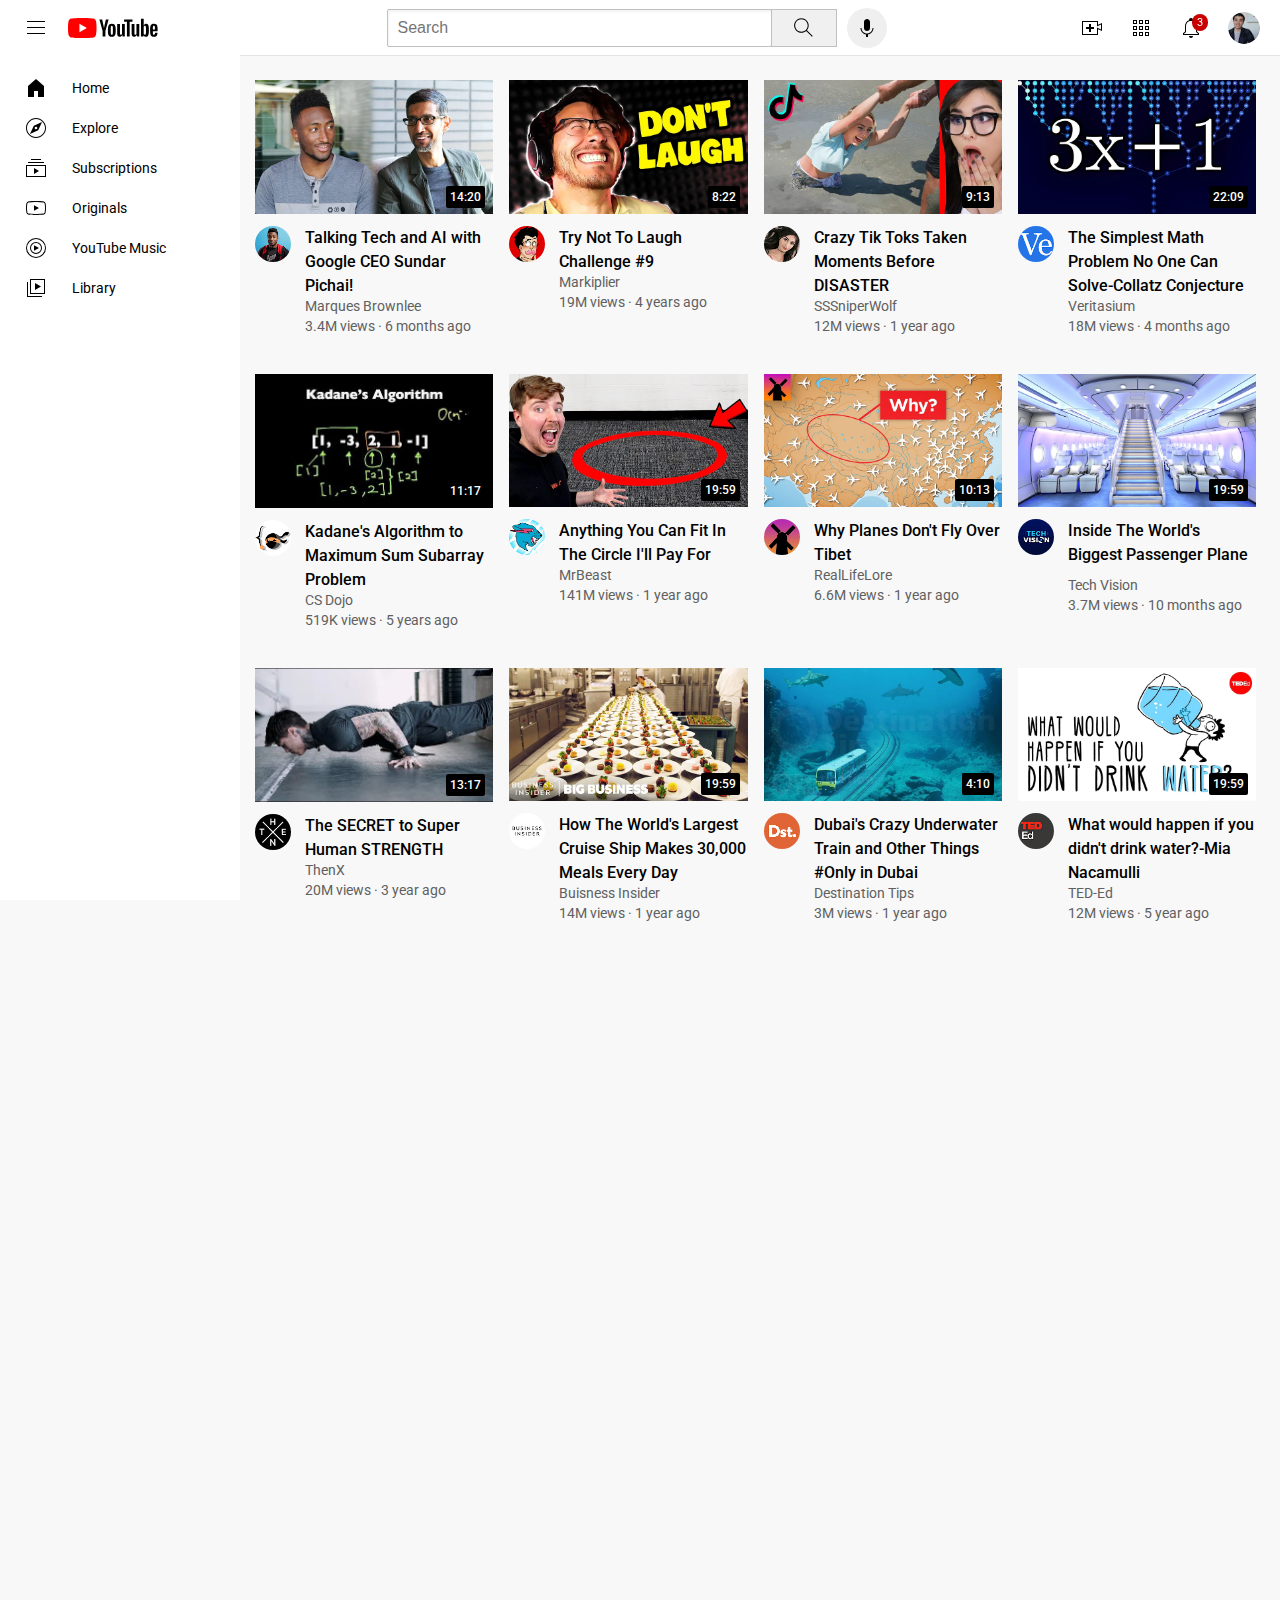
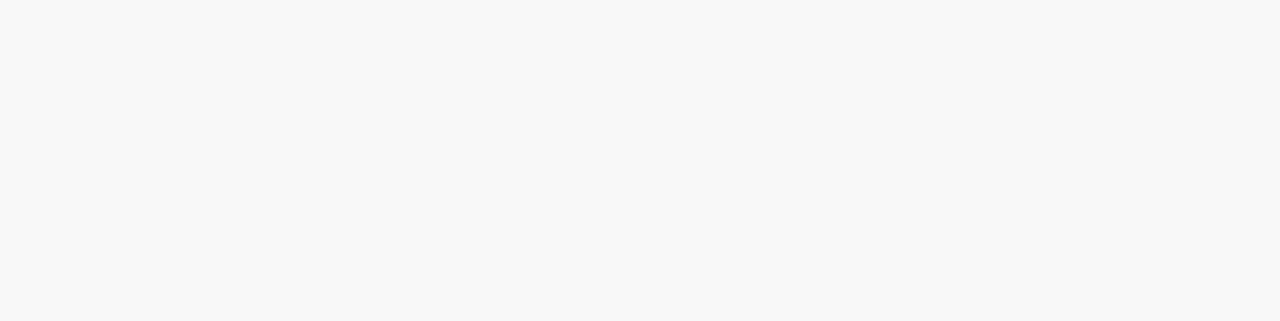
<file: index.html>
<!DOCTYPE html>
<html>

<head>
  <title>YouTube.com Clone</title>
  <link rel="preconnect" href="https://fonts.googleapis.com">
  <link rel="preconnect" href="https://fonts.gstatic.com" crossorigin>
  <link
    href="https://fonts.googleapis.com/css2?family=Roboto:ital,wght@0,100;0,300;0,400;0,500;0,700;0,900;1,100;1,300;1,400;1,500;1,700;1,900&display=swap"
    rel="stylesheet">

  <link rel="stylesheet" href="styles/general.css">
  <link rel="stylesheet" href="styles/header.css">
  <link rel="stylesheet" href="styles/video.css">
  <link rel="stylesheet" href="styles/sidebar.css">
  <meta name="viewport" content="width=device-width, initial-scale=1.0">


</head>

<body>
  <header></header>
  <nav></nav>
  <header class="header">
    <div class="left-section">
      <img src="header icons/hamburger-menu.svg" alt="" class="hamburger-menu">
      <img src="header icons/youtube-logo.svg" alt="" class="youtube-logo">
    </div>

    <div class="middle-section">
      <input class="search-bar" type="text" placeholder="Search">
      <button class="search-button">
        <img src="header icons/search.svg" alt="" class="search-icon">
        <div class="tooltip">Search</div>
      </button>
      <!--Put position absolute inside position relative -->
      <button class="voice-search-button">
        <img src="header icons/voice-search-icon.svg" alt="" class="voice-search-icon">
        <div class="tooltip">Search with your voice</div>
      </button>
    </div>

    <div class="right-section">
      <div class="upload-icon-container">
        <img src="header icons/upload.svg" alt="" class="upload-icon">
        <div class="tooltip">Create</div>
      </div>
      <div class="youtube-apps-icon-container">
        <img src="header icons/youtube-apps.svg" alt="" class="youtube-apps-icon">
        <div class="tooltip">YouTube Apps</div>
      </div>

      <div class="notifications-icon-container">
        <img src="header icons/notifications.svg" alt="" class="notifications-icon">
        <div class="notifications-count">
          3
        </div>
        <div class="tooltip">Notifications</div>
      </div>
      <img src="channel-pictures/my-channel.jpeg" alt="" class="current-user-picture">
    </div>

  </header>

  <nav class="sidebar">
    <div class="sidebar-link">
      <img src="header icons/home.svg" alt="">
      <div>Home</div>
    </div>

    <div class="sidebar-link">
      <img src="header icons/explore.svg" alt="">
      <div>Explore</div>
    </div>

    <div class="sidebar-link">
      <img src="header icons/subscriptions.svg" alt="">
      <div>Subscriptions</div>
    </div>

    <div class="sidebar-link">
      <img src="header icons/originals.svg" alt="">
      <div>Originals</div>
    </div>

    <div class="sidebar-link">
      <img src="header icons/youtube-music.svg" alt="">
      <div>YouTube Music</div>
    </div>

    <div class="sidebar-link">
      <img src="header icons/library.svg" alt="">
      <div>Library</div>
    </div>
  </nav>

  <main>
    <section class="video-grid">
      <div class="video-preview">
        <div class="thumbnail-row">
          <a href="https://www.youtube.com/watch?v=n2RNcPRtAiY">
            <img class="thumbnail" src="thumbnails/thumbnail-1.webp" alt="">
            <div class="video-time">
              14:20
            </div>
          </a>
        </div>
        <div class="video-info-grid">
  
          <div class="channel-picture">
            <div class="profile-picture-container">
              <a href="https://www.youtube.com/c/mkbhd">
                <img class="profile-picture" src="channel-pictures/video1.jpeg" alt=""> </a>
              <div class="channel-tooltip">
                <img class="channel-tooltip-picture" src="channel-pictures/video1.jpeg" alt="">
                <div class="channel-tooltip-name">
                  Marques Brownlee
                </div>
                <div class="channel-tooltip-stats">
                  15M subscribers
                </div>
              </div>
            </div>
          </div>
  
          <div class="video-info">
  
            <a href="https://www.youtube.com/watch?v=n2RNcPRtAiY" class="video-title"> Talking Tech and AI with Google CEO
              Sundar Pichai!</a>
  
            <p class="video-author">
              Marques Brownlee
            </p>
  
            <p class="video-stats">
              3.4M views &#183; 6 months ago
            </p>
          </div>
  
        </div>
  
      </div>
  
  
      <div class="video-preview">
        <div class="thumbnail-row">
          <a href="https://www.youtube.com/watch?v=mP0RAo9SKZk">
            <img class="thumbnail" src="thumbnails/thumbnail-2.webp" alt="">
            <div class="video-time">
              8:22
            </div>
          </a>
  
        </div>
        <div class="video-info-grid">
          <div class="channel-picture">
            <div class="profile-picture-container">
              <a href="https://www.youtube.com/c/markiplier">
                <img class="profile-picture" src="channel-pictures/video2.jpeg" alt="">
              </a>
              <div class="channel-tooltip">
                <img class="channel-tooltip-picture" src="channel-pictures/video2.jpeg" alt="">
                <div class="channel-tooltip-name">
                  Markiplier
                </div>
                <div class="channel-tooltip-stats">
                  19M subscribers
                </div>
              </div>
            </div>
  
          </div>
  
          <div class="video-info">
            <a href="https://www.youtube.com/watch?v=mP0RAo9SKZk" class="video-title">Try Not To Laugh Challenge #9</a>
  
            <p class="video-author">
              Markiplier
            </p>
  
            <p class="video-stats">
              19M views · 4 years ago
            </p>
          </div>
  
        </div>
  
      </div>
  
      <div class="video-preview">
        <div class="thumbnail-row">
          <a href="https://www.youtube.com/watch?v=FgjPQQeTh1w">
            <img class="thumbnail" src="thumbnails/thumbnail-3.webp" alt="">
            <div class="video-time">
              9:13
            </div>
          </a>
        </div>
        <div class="video-info-grid">
  
          <div class="channel-picture">
            <div class="profile-picture-container">
              <a href="https://www.youtube.com/user/SSSniperWolf">
                <img class="profile-picture" src="channel-pictures/video3.jpeg" alt="">
              </a>
              <div class="channel-tooltip">
                <img class="channel-tooltip-picture" src="channel-pictures/video3.jpeg" alt="">
                <div class="channel-tooltip-name">
                  SSSniperWolf
                </div>
                <div class="channel-tooltip-stats">
                  12M subscribers
                </div>
              </div>
            </div>
          </div>
  
          <div class="video-info">
            <a href="https://www.youtube.com/watch?v=FgjPQQeTh1w" class="video-title"> Crazy Tik Toks Taken Moments Before
              DISASTER</a>
  
            <p class="video-author">
              SSSniperWolf
            </p>
  
            <p class="video-stats">
              12M views &#183; 1 year ago
            </p>
          </div>
  
        </div>
  
      </div>
  
  
      <div class="video-preview">
        <div class="thumbnail-row">
          <a href="https://www.youtube.com/watch?v=094y1Z2wpJg">
            <img class="thumbnail" src="thumbnails/thumbnail-4.webp" alt="">
            <div class="video-time">
              22:09
            </div>
          </a>
        </div>
        <div class="video-info-grid">
          <div class="channel-picture">
            <div class="profile-picture-container">
              <a href="https://www.youtube.com/c/veritasium">
                <img class="profile-picture" src="channel-pictures/video4.jpeg" alt="">
              </a>
              <div class="channel-tooltip">
                <img class="channel-tooltip-picture" src="channel-pictures/video4.jpeg" alt="">
                <div class="channel-tooltip-name">
                  Veritasium
                </div>
                <div class="channel-tooltip-stats">
                  18M subscribers
                </div>
              </div>
            </div>
  
          </div>
  
          <div class="video-info">
  
            <a href="https://www.youtube.com/watch?v=094y1Z2wpJg" class="video-title"> The Simplest Math Problem No One
              Can Solve-Collatz Conjecture</a>
  
            <p class="video-author">
              Veritasium
            </p>
  
            <p class="video-stats">
              18M views · 4 months ago
            </p>
          </div>
  
        </div>
  
      </div>
  
      <div class="video-preview">
        <div class="thumbnail-row">
          <a href="https://www.youtube.com/watch?v=86CQq3pKSUw">
            <img class="thumbnail" src="thumbnails/thumbnail-5.webp" alt="">
            <div class="video-time">
              11:17
            </div>
          </a>
        </div>
        <div class="video-info-grid">
  
          <div class="channel-picture">
            <div class="profile-picture-container">
              <a href="https://www.youtube.com/c/CSDojo">
                <img class="profile-picture" src="channel-pictures/video5.jpeg" alt="">
              </a>
              <div class="channel-tooltip">
                <img class="channel-tooltip-picture" src="channel-pictures/video5.jpeg" alt="">
                <div class="channel-tooltip-name">
                  CS Dojo
                </div>
                <div class="channel-tooltip-stats">
                  519K subscribers
                </div>
              </div>
            </div>
  
          </div>
  
          <div class="video-info">
            <a href="https://www.youtube.com/watch?v=86CQq3pKSUw" class="video-title"> Kadane's Algorithm to Maximum Sum
              Subarray Problem</a>
  
  
            <p class="video-author">
              CS Dojo
            </p>
  
            <p class="video-stats">
              519K views &#183; 5 years ago
            </p>
          </div>
  
        </div>
  
      </div>
  
  
      <div class="video-preview">
        <div class="thumbnail-row">
          <a href="https://www.youtube.com/watch?v=yXWw0_UfSFg">
            <img class="thumbnail" src="thumbnails/thumbnail-6.webp" alt="">
            <div class="video-time">
              19:59
            </div>
          </a>
        </div>
        <div class="video-info-grid">
          <div class="channel-picture">
            <div class="profile-picture-container" <a href="https://www.youtube.com/@MrBeast">
              <img class="profile-picture" src="channel-pictures/video6.jpeg" alt="">
              </a>
              <div class="channel-tooltip">
                <img class="channel-tooltip-picture" src="channel-pictures/video6.jpeg" alt="">
                <div class="channel-tooltip-name">
                  MrBeast
                </div>
                <div class="channel-tooltip-stats">
                  141M subscribers
                </div>
              </div>
            </div>
  
          </div>
  
          <div class="video-info">
            <a href="https://www.youtube.com/watch?v=yXWw0_UfSFg" class="video-title"> Anything You Can Fit In The Circle
              I'll Pay For</a>
  
            <p class="video-author">
              MrBeast
            </p>
  
            <p class="video-stats">
              141M views · 1 year ago
            </p>
          </div>
  
        </div>
  
      </div>
  
      <div class="video-preview">
        <div class="thumbnail-row">
          <a href="https://www.youtube.com/watch?v=fNVa1qMbF9Y">
            <img class="thumbnail" src="thumbnails/thumbnail-7.webp" alt="">
            <div class="video-time">
              10:13
            </div>
          </a>
        </div>
        <div class="video-info-grid">
          <div class="channel-picture">
            <div class="profile-picture-container">
              <a href="https://youtube.com/channel/UCP5tjEmvPItGyLhmjdwP7Ww">
                <img class="profile-picture" src="channel-pictures/video7.jpeg" alt="">
              </a>
              <div class="channel-tooltip">
                <img class="channel-tooltip-picture" src="channel-pictures/video7.jpeg" alt="">
                <div class="channel-tooltip-name">
                  RealLifeLore
                </div>
                <div class="channel-tooltip-stats">
                  6.6M subscribers
                </div>
              </div>
            </div>
  
          </div>
  
          <div class="video-info">
            <a href="https://www.youtube.com/watch?v=fNVa1qMbF9Y" class="video-title"> Why Planes Don't Fly Over Tibet</a>
  
            <p class="video-author">
              RealLifeLore
            </p>
  
            <p class="video-stats">
              6.6M views · 1 year ago
            </p>
          </div>
  
        </div>
  
      </div>
  
      <div class="video-preview">
        <div class="thumbnail-row">
          <a href="https://www.youtube.com/watch?v=lFm4EM1juls">
            <img class="thumbnail" src="thumbnails/thumbnail-8.webp" alt="">
            <div class="video-time">
              19:59
            </div>
          </a>
        </div>
        <div class="video-info-grid">
          <div class="channel-picture">
            <div class="profile-picture-container">
              <a href="https://www.youtube.com/channel/UCHAK6CyegY22Zj2GWrcaIxg">
                <img class="profile-picture" src="channel-pictures/video8.jpeg" alt="">
              </a>
              <div class="channel-tooltip">
                <img class="channel-tooltip-picture" src="channel-pictures/video8.jpeg" alt="">
                <div class="channel-tooltip-name">
                  Tech Vision
                </div>
                <div class="channel-tooltip-stats">
                  3.7M subscribers
                </div>
              </div>
            </div>
  
          </div>
  
          <div class="video-info">
            <a href="https://www.youtube.com/watch?v=lFm4EM1juls" class="video-title"> Inside The World's Biggest
              Passenger Plane</a>
            <p class="video-title">
  
  
            </p>
  
            <p class="video-author">
              Tech Vision
            </p>
  
            <p class="video-stats">
              3.7M views · 10 months ago
            </p>
          </div>
  
        </div>
  
      </div>
  
      <div class="video-preview">
        <div class="thumbnail-row">
          <a href="https://www.youtube.com/watch?v=ixmxOlcrlUc">
            <img class="thumbnail" src="thumbnails/thumbnail-9.webp" alt="">
            <div class="video-time">
              13:17
            </div>
          </a>
        </div>
        <div class="video-info-grid">
          <div class="channel-picture">
            <div class="profile-picture-container">
              <a href="https://www.youtube.com/c/OFFICIALTHENXSTUDIOS">
                <img class="profile-picture" src="channel-pictures/video9.jpeg" alt="">
              </a>
              <div class="channel-tooltip">
                <img class="channel-tooltip-picture" src="channel-pictures/video9.jpeg" alt="">
                <div class="channel-tooltip-name">
                  ThenX
                </div>
                <div class="channel-tooltip-stats">
                  20M subscribers
                </div>
              </div>
            </div>
  
          </div>
  
          <div class="video-info">
            <a href="https://www.youtube.com/watch?v=ixmxOlcrlUc" class="video-title"> The SECRET to Super Human
              STRENGTH</a>
  
            <p class="video-author">
              ThenX
            </p>
  
            <p class="video-stats">
              20M views · 3 year ago
            </p>
          </div>
  
        </div>
  
      </div>
  
      <div class="video-preview">
        <div class="thumbnail-row">
          <a href="https://www.youtube.com/watch?v=R2vXbFp5C9o">
            <img class="thumbnail" src="thumbnails/thumbnail-10.webp" alt="">
            <div class="video-time">
              19:59
            </div>
          </a>
        </div>
        <div class="video-info-grid">
          <div class="channel-picture">
            <div class="profile-picture-container">
              <a href="https://www.youtube.com/user/businessinsider">
                <img class="profile-picture" src="channel-pictures/video10.jpeg" alt="">
              </a>
              <div class="channel-tooltip">
                <img class="channel-tooltip-picture" src="channel-pictures/video10.jpeg" alt="">
                <div class="channel-tooltip-name">
                  Buisness Insider
                </div>
                <div class="channel-tooltip-stats">
                  14M subscribers
                </div>
              </div>
            </div>
  
          </div>
  
          <div class="video-info">
            <a href="https://www.youtube.com/watch?v=R2vXbFp5C9o" class="video-title"> How The World's Largest Cruise Ship
              Makes 30,000 Meals Every Day </a>
  
  
            <p class="video-author">
              Buisness Insider
            </p>
  
            <p class="video-stats">
              14M views · 1 year ago
            </p>
          </div>
  
        </div>
  
      </div>
  
      <div class="video-preview">
        <div class="thumbnail-row">
          <a href="https://www.youtube.com/watch?v=0nZuYyXET3s">
            <img class="thumbnail" src="thumbnails/thumbnail-11.webp" alt="">
            <div class="video-time">
              4:10
            </div>
          </a>
  
  
        </div>
        <div class="video-info-grid">
          <div class="channel-picture">
            <div class="profile-picture-container">
              <a href="https://www.youtube.com/c/Destinationtips">
                <img class="profile-picture" src="channel-pictures/video11.jpeg" alt="">
              </a>
              <div class="channel-tooltip">
                <img class="channel-tooltip-picture" src="channel-pictures/video11.jpeg" alt="">
                <div class="channel-tooltip-name">
                  Destination Tips
                </div>
                <div class="channel-tooltip-stats">
                  3M subscribers
                </div>
              </div>
            </div>
  
          </div>
  
          <div class="video-info">
            <a href="https://www.youtube.com/watch?v=0nZuYyXET3s" class="video-title"> Dubai's Crazy Underwater Train and
              Other Things #Only in Dubai </a>
  
            <p class="video-author">
              Destination Tips
            </p>
  
            <p class="video-stats">
              3M views · 1 year ago
            </p>
          </div>
  
        </div>
  
      </div>
  
      <div class="video-preview">
        <div class="thumbnail-row">
          <a href="https://www.youtube.com/watch?v=9iMGFqMmUFs">
            <img class="thumbnail" src="thumbnails/thumbnail-12.webp" alt="">
            <div class="video-time">
              19:59
            </div>
  
          </a>
        </div>
        <div class="video-info-grid">
          <div class="channel-picture">
            <div class="profile-picture-container">
              <a href="https://www.youtube.com/teded">
                <img class="profile-picture" src="channel-pictures/video12.jpeg" alt="">
              </a>
              <div class="channel-tooltip">
                <img class="channel-tooltip-picture" src="channel-pictures/video12.jpeg" alt="">
                <div class="channel-tooltip-name">
                  TED-Ed
                </div>
                <div class="channel-tooltip-stats">
                  12M subscribers
                </div>
              </div>
            </div>
  
          </div>
  
          <div class="video-info">
            <a href="https://www.youtube.com/watch?v=9iMGFqMmUFs" class="video-title"> What would happen if you didn't
              drink water?-Mia Nacamulli </a>
  
  
            <p class="video-author">
              TED-Ed
            </p>
  
            <p class="video-stats">
              12M views · 5 year ago
            </p>
          </div>
  
        </div>
  
      </div>
  
    </section>
  </main>
  

</body>

</html>
</file>
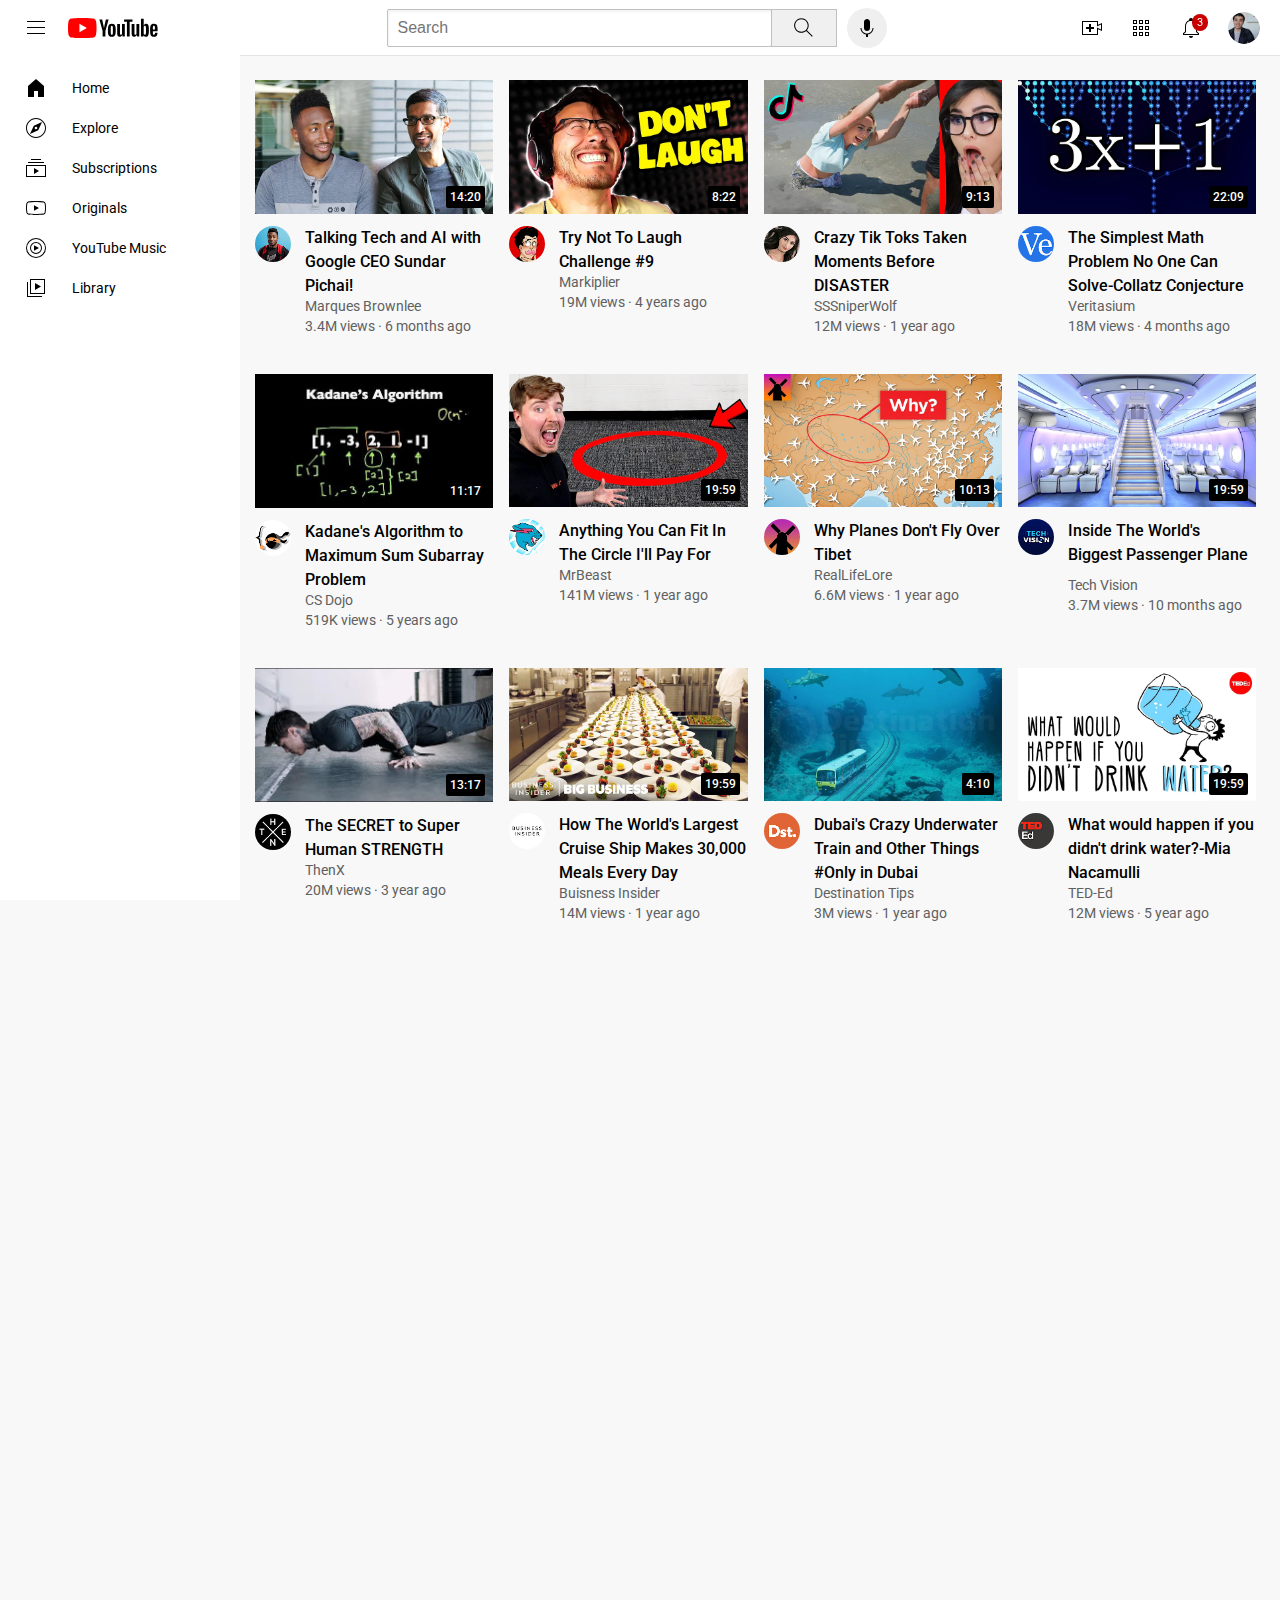
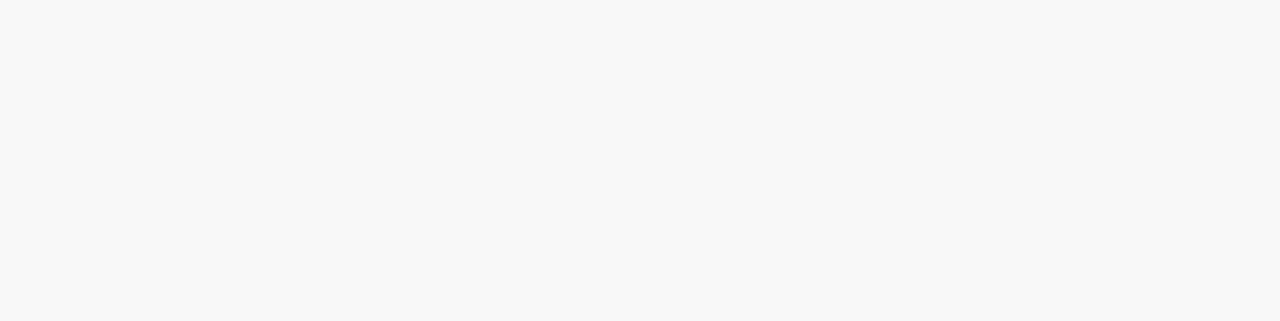
<file: youtube.html>
<!DOCTYPE html>
<html>

<head>
  <title>YouTube.com Clone</title>
  <link rel="preconnect" href="https://fonts.googleapis.com">
  <link rel="preconnect" href="https://fonts.gstatic.com" crossorigin>
  <link
    href="https://fonts.googleapis.com/css2?family=Roboto:ital,wght@0,100;0,300;0,400;0,500;0,700;0,900;1,100;1,300;1,400;1,500;1,700;1,900&display=swap"
    rel="stylesheet">

  <link rel="stylesheet" href="styles/general.css">
  <link rel="stylesheet" href="styles/header.css">
  <link rel="stylesheet" href="styles/video.css">
  <link rel="stylesheet" href="styles/sidebar.css">
  <meta name="viewport" content="width=device-width, initial-scale=1.0">


</head>

<body>
  <header></header>
  <nav></nav>
  <header class="header">
    <div class="left-section">
      <img src="header icons/hamburger-menu.svg" alt="" class="hamburger-menu">
      <img src="header icons/youtube-logo.svg" alt="" class="youtube-logo">
    </div>

    <div class="middle-section">
      <input class="search-bar" type="text" placeholder="Search">
      <button class="search-button">
        <img src="header icons/search.svg" alt="" class="search-icon">
        <div class="tooltip">Search</div>
      </button>
      <!--Put position absolute inside position relative -->
      <button class="voice-search-button">
        <img src="header icons/voice-search-icon.svg" alt="" class="voice-search-icon">
        <div class="tooltip">Search with your voice</div>
      </button>
    </div>

    <div class="right-section">
      <div class="upload-icon-container">
        <img src="header icons/upload.svg" alt="" class="upload-icon">
        <div class="tooltip">Create</div>
      </div>
      <div class="youtube-apps-icon-container">
        <img src="header icons/youtube-apps.svg" alt="" class="youtube-apps-icon">
        <div class="tooltip">YouTube Apps</div>
      </div>

      <div class="notifications-icon-container">
        <img src="header icons/notifications.svg" alt="" class="notifications-icon">
        <div class="notifications-count">
          3
        </div>
        <div class="tooltip">Notifications</div>
      </div>
      <img src="channel-pictures/my-channel.jpeg" alt="" class="current-user-picture">
    </div>

  </header>

  <nav class="sidebar">
    <div class="sidebar-link">
      <img src="header icons/home.svg" alt="">
      <div>Home</div>
    </div>

    <div class="sidebar-link">
      <img src="header icons/explore.svg" alt="">
      <div>Explore</div>
    </div>

    <div class="sidebar-link">
      <img src="header icons/subscriptions.svg" alt="">
      <div>Subscriptions</div>
    </div>

    <div class="sidebar-link">
      <img src="header icons/originals.svg" alt="">
      <div>Originals</div>
    </div>

    <div class="sidebar-link">
      <img src="header icons/youtube-music.svg" alt="">
      <div>YouTube Music</div>
    </div>

    <div class="sidebar-link">
      <img src="header icons/library.svg" alt="">
      <div>Library</div>
    </div>
  </nav>

  <main>
    <section class="video-grid">
      <div class="video-preview">
        <div class="thumbnail-row">
          <a href="https://www.youtube.com/watch?v=n2RNcPRtAiY">
            <img class="thumbnail" src="thumbnails/thumbnail-1.webp" alt="">
            <div class="video-time">
              14:20
            </div>
          </a>
        </div>
        <div class="video-info-grid">
  
          <div class="channel-picture">
            <div class="profile-picture-container">
              <a href="https://www.youtube.com/c/mkbhd">
                <img class="profile-picture" src="channel-pictures/video1.jpeg" alt=""> </a>
              <div class="channel-tooltip">
                <img class="channel-tooltip-picture" src="channel-pictures/video1.jpeg" alt="">
                <div class="channel-tooltip-name">
                  Marques Brownlee
                </div>
                <div class="channel-tooltip-stats">
                  15M subscribers
                </div>
              </div>
            </div>
          </div>
  
          <div class="video-info">
  
            <a href="https://www.youtube.com/watch?v=n2RNcPRtAiY" class="video-title"> Talking Tech and AI with Google CEO
              Sundar Pichai!</a>
  
            <p class="video-author">
              Marques Brownlee
            </p>
  
            <p class="video-stats">
              3.4M views &#183; 6 months ago
            </p>
          </div>
  
        </div>
  
      </div>
  
  
      <div class="video-preview">
        <div class="thumbnail-row">
          <a href="https://www.youtube.com/watch?v=mP0RAo9SKZk">
            <img class="thumbnail" src="thumbnails/thumbnail-2.webp" alt="">
            <div class="video-time">
              8:22
            </div>
          </a>
  
        </div>
        <div class="video-info-grid">
          <div class="channel-picture">
            <div class="profile-picture-container">
              <a href="https://www.youtube.com/c/markiplier">
                <img class="profile-picture" src="channel-pictures/video2.jpeg" alt="">
              </a>
              <div class="channel-tooltip">
                <img class="channel-tooltip-picture" src="channel-pictures/video2.jpeg" alt="">
                <div class="channel-tooltip-name">
                  Markiplier
                </div>
                <div class="channel-tooltip-stats">
                  19M subscribers
                </div>
              </div>
            </div>
  
          </div>
  
          <div class="video-info">
            <a href="https://www.youtube.com/watch?v=mP0RAo9SKZk" class="video-title">Try Not To Laugh Challenge #9</a>
  
            <p class="video-author">
              Markiplier
            </p>
  
            <p class="video-stats">
              19M views · 4 years ago
            </p>
          </div>
  
        </div>
  
      </div>
  
      <div class="video-preview">
        <div class="thumbnail-row">
          <a href="https://www.youtube.com/watch?v=FgjPQQeTh1w">
            <img class="thumbnail" src="thumbnails/thumbnail-3.webp" alt="">
            <div class="video-time">
              9:13
            </div>
          </a>
        </div>
        <div class="video-info-grid">
  
          <div class="channel-picture">
            <div class="profile-picture-container">
              <a href="https://www.youtube.com/user/SSSniperWolf">
                <img class="profile-picture" src="channel-pictures/video3.jpeg" alt="">
              </a>
              <div class="channel-tooltip">
                <img class="channel-tooltip-picture" src="channel-pictures/video3.jpeg" alt="">
                <div class="channel-tooltip-name">
                  SSSniperWolf
                </div>
                <div class="channel-tooltip-stats">
                  12M subscribers
                </div>
              </div>
            </div>
          </div>
  
          <div class="video-info">
            <a href="https://www.youtube.com/watch?v=FgjPQQeTh1w" class="video-title"> Crazy Tik Toks Taken Moments Before
              DISASTER</a>
  
            <p class="video-author">
              SSSniperWolf
            </p>
  
            <p class="video-stats">
              12M views &#183; 1 year ago
            </p>
          </div>
  
        </div>
  
      </div>
  
  
      <div class="video-preview">
        <div class="thumbnail-row">
          <a href="https://www.youtube.com/watch?v=094y1Z2wpJg">
            <img class="thumbnail" src="thumbnails/thumbnail-4.webp" alt="">
            <div class="video-time">
              22:09
            </div>
          </a>
        </div>
        <div class="video-info-grid">
          <div class="channel-picture">
            <div class="profile-picture-container">
              <a href="https://www.youtube.com/c/veritasium">
                <img class="profile-picture" src="channel-pictures/video4.jpeg" alt="">
              </a>
              <div class="channel-tooltip">
                <img class="channel-tooltip-picture" src="channel-pictures/video4.jpeg" alt="">
                <div class="channel-tooltip-name">
                  Veritasium
                </div>
                <div class="channel-tooltip-stats">
                  18M subscribers
                </div>
              </div>
            </div>
  
          </div>
  
          <div class="video-info">
  
            <a href="https://www.youtube.com/watch?v=094y1Z2wpJg" class="video-title"> The Simplest Math Problem No One
              Can Solve-Collatz Conjecture</a>
  
            <p class="video-author">
              Veritasium
            </p>
  
            <p class="video-stats">
              18M views · 4 months ago
            </p>
          </div>
  
        </div>
  
      </div>
  
      <div class="video-preview">
        <div class="thumbnail-row">
          <a href="https://www.youtube.com/watch?v=86CQq3pKSUw">
            <img class="thumbnail" src="thumbnails/thumbnail-5.webp" alt="">
            <div class="video-time">
              11:17
            </div>
          </a>
        </div>
        <div class="video-info-grid">
  
          <div class="channel-picture">
            <div class="profile-picture-container">
              <a href="https://www.youtube.com/c/CSDojo">
                <img class="profile-picture" src="channel-pictures/video5.jpeg" alt="">
              </a>
              <div class="channel-tooltip">
                <img class="channel-tooltip-picture" src="channel-pictures/video5.jpeg" alt="">
                <div class="channel-tooltip-name">
                  CS Dojo
                </div>
                <div class="channel-tooltip-stats">
                  519K subscribers
                </div>
              </div>
            </div>
  
          </div>
  
          <div class="video-info">
            <a href="https://www.youtube.com/watch?v=86CQq3pKSUw" class="video-title"> Kadane's Algorithm to Maximum Sum
              Subarray Problem</a>
  
  
            <p class="video-author">
              CS Dojo
            </p>
  
            <p class="video-stats">
              519K views &#183; 5 years ago
            </p>
          </div>
  
        </div>
  
      </div>
  
  
      <div class="video-preview">
        <div class="thumbnail-row">
          <a href="https://www.youtube.com/watch?v=yXWw0_UfSFg">
            <img class="thumbnail" src="thumbnails/thumbnail-6.webp" alt="">
            <div class="video-time">
              19:59
            </div>
          </a>
        </div>
        <div class="video-info-grid">
          <div class="channel-picture">
            <div class="profile-picture-container" <a href="https://www.youtube.com/@MrBeast">
              <img class="profile-picture" src="channel-pictures/video6.jpeg" alt="">
              </a>
              <div class="channel-tooltip">
                <img class="channel-tooltip-picture" src="channel-pictures/video6.jpeg" alt="">
                <div class="channel-tooltip-name">
                  MrBeast
                </div>
                <div class="channel-tooltip-stats">
                  141M subscribers
                </div>
              </div>
            </div>
  
          </div>
  
          <div class="video-info">
            <a href="https://www.youtube.com/watch?v=yXWw0_UfSFg" class="video-title"> Anything You Can Fit In The Circle
              I'll Pay For</a>
  
            <p class="video-author">
              MrBeast
            </p>
  
            <p class="video-stats">
              141M views · 1 year ago
            </p>
          </div>
  
        </div>
  
      </div>
  
      <div class="video-preview">
        <div class="thumbnail-row">
          <a href="https://www.youtube.com/watch?v=fNVa1qMbF9Y">
            <img class="thumbnail" src="thumbnails/thumbnail-7.webp" alt="">
            <div class="video-time">
              10:13
            </div>
          </a>
        </div>
        <div class="video-info-grid">
          <div class="channel-picture">
            <div class="profile-picture-container">
              <a href="https://youtube.com/channel/UCP5tjEmvPItGyLhmjdwP7Ww">
                <img class="profile-picture" src="channel-pictures/video7.jpeg" alt="">
              </a>
              <div class="channel-tooltip">
                <img class="channel-tooltip-picture" src="channel-pictures/video7.jpeg" alt="">
                <div class="channel-tooltip-name">
                  RealLifeLore
                </div>
                <div class="channel-tooltip-stats">
                  6.6M subscribers
                </div>
              </div>
            </div>
  
          </div>
  
          <div class="video-info">
            <a href="https://www.youtube.com/watch?v=fNVa1qMbF9Y" class="video-title"> Why Planes Don't Fly Over Tibet</a>
  
            <p class="video-author">
              RealLifeLore
            </p>
  
            <p class="video-stats">
              6.6M views · 1 year ago
            </p>
          </div>
  
        </div>
  
      </div>
  
      <div class="video-preview">
        <div class="thumbnail-row">
          <a href="https://www.youtube.com/watch?v=lFm4EM1juls">
            <img class="thumbnail" src="thumbnails/thumbnail-8.webp" alt="">
            <div class="video-time">
              19:59
            </div>
          </a>
        </div>
        <div class="video-info-grid">
          <div class="channel-picture">
            <div class="profile-picture-container">
              <a href="https://www.youtube.com/channel/UCHAK6CyegY22Zj2GWrcaIxg">
                <img class="profile-picture" src="channel-pictures/video8.jpeg" alt="">
              </a>
              <div class="channel-tooltip">
                <img class="channel-tooltip-picture" src="channel-pictures/video8.jpeg" alt="">
                <div class="channel-tooltip-name">
                  Tech Vision
                </div>
                <div class="channel-tooltip-stats">
                  3.7M subscribers
                </div>
              </div>
            </div>
  
          </div>
  
          <div class="video-info">
            <a href="https://www.youtube.com/watch?v=lFm4EM1juls" class="video-title"> Inside The World's Biggest
              Passenger Plane</a>
            <p class="video-title">
  
  
            </p>
  
            <p class="video-author">
              Tech Vision
            </p>
  
            <p class="video-stats">
              3.7M views · 10 months ago
            </p>
          </div>
  
        </div>
  
      </div>
  
      <div class="video-preview">
        <div class="thumbnail-row">
          <a href="https://www.youtube.com/watch?v=ixmxOlcrlUc">
            <img class="thumbnail" src="thumbnails/thumbnail-9.webp" alt="">
            <div class="video-time">
              13:17
            </div>
          </a>
        </div>
        <div class="video-info-grid">
          <div class="channel-picture">
            <div class="profile-picture-container">
              <a href="https://www.youtube.com/c/OFFICIALTHENXSTUDIOS">
                <img class="profile-picture" src="channel-pictures/video9.jpeg" alt="">
              </a>
              <div class="channel-tooltip">
                <img class="channel-tooltip-picture" src="channel-pictures/video9.jpeg" alt="">
                <div class="channel-tooltip-name">
                  ThenX
                </div>
                <div class="channel-tooltip-stats">
                  20M subscribers
                </div>
              </div>
            </div>
  
          </div>
  
          <div class="video-info">
            <a href="https://www.youtube.com/watch?v=ixmxOlcrlUc" class="video-title"> The SECRET to Super Human
              STRENGTH</a>
  
            <p class="video-author">
              ThenX
            </p>
  
            <p class="video-stats">
              20M views · 3 year ago
            </p>
          </div>
  
        </div>
  
      </div>
  
      <div class="video-preview">
        <div class="thumbnail-row">
          <a href="https://www.youtube.com/watch?v=R2vXbFp5C9o">
            <img class="thumbnail" src="thumbnails/thumbnail-10.webp" alt="">
            <div class="video-time">
              19:59
            </div>
          </a>
        </div>
        <div class="video-info-grid">
          <div class="channel-picture">
            <div class="profile-picture-container">
              <a href="https://www.youtube.com/user/businessinsider">
                <img class="profile-picture" src="channel-pictures/video10.jpeg" alt="">
              </a>
              <div class="channel-tooltip">
                <img class="channel-tooltip-picture" src="channel-pictures/video10.jpeg" alt="">
                <div class="channel-tooltip-name">
                  Buisness Insider
                </div>
                <div class="channel-tooltip-stats">
                  14M subscribers
                </div>
              </div>
            </div>
  
          </div>
  
          <div class="video-info">
            <a href="https://www.youtube.com/watch?v=R2vXbFp5C9o" class="video-title"> How The World's Largest Cruise Ship
              Makes 30,000 Meals Every Day </a>
  
  
            <p class="video-author">
              Buisness Insider
            </p>
  
            <p class="video-stats">
              14M views · 1 year ago
            </p>
          </div>
  
        </div>
  
      </div>
  
      <div class="video-preview">
        <div class="thumbnail-row">
          <a href="https://www.youtube.com/watch?v=0nZuYyXET3s">
            <img class="thumbnail" src="thumbnails/thumbnail-11.webp" alt="">
            <div class="video-time">
              4:10
            </div>
          </a>
  
  
        </div>
        <div class="video-info-grid">
          <div class="channel-picture">
            <div class="profile-picture-container">
              <a href="https://www.youtube.com/c/Destinationtips">
                <img class="profile-picture" src="channel-pictures/video11.jpeg" alt="">
              </a>
              <div class="channel-tooltip">
                <img class="channel-tooltip-picture" src="channel-pictures/video11.jpeg" alt="">
                <div class="channel-tooltip-name">
                  Destination Tips
                </div>
                <div class="channel-tooltip-stats">
                  3M subscribers
                </div>
              </div>
            </div>
  
          </div>
  
          <div class="video-info">
            <a href="https://www.youtube.com/watch?v=0nZuYyXET3s" class="video-title"> Dubai's Crazy Underwater Train and
              Other Things #Only in Dubai </a>
  
            <p class="video-author">
              Destination Tips
            </p>
  
            <p class="video-stats">
              3M views · 1 year ago
            </p>
          </div>
  
        </div>
  
      </div>
  
      <div class="video-preview">
        <div class="thumbnail-row">
          <a href="https://www.youtube.com/watch?v=9iMGFqMmUFs">
            <img class="thumbnail" src="thumbnails/thumbnail-12.webp" alt="">
            <div class="video-time">
              19:59
            </div>
  
          </a>
        </div>
        <div class="video-info-grid">
          <div class="channel-picture">
            <div class="profile-picture-container">
              <a href="https://www.youtube.com/teded">
                <img class="profile-picture" src="channel-pictures/video12.jpeg" alt="">
              </a>
              <div class="channel-tooltip">
                <img class="channel-tooltip-picture" src="channel-pictures/video12.jpeg" alt="">
                <div class="channel-tooltip-name">
                  TED-Ed
                </div>
                <div class="channel-tooltip-stats">
                  12M subscribers
                </div>
              </div>
            </div>
  
          </div>
  
          <div class="video-info">
            <a href="https://www.youtube.com/watch?v=9iMGFqMmUFs" class="video-title"> What would happen if you didn't
              drink water?-Mia Nacamulli </a>
  
  
            <p class="video-author">
              TED-Ed
            </p>
  
            <p class="video-stats">
              12M views · 5 year ago
            </p>
          </div>
  
        </div>
  
      </div>
  
    </section>
  </main>
  

</body>

</html>
</file>
<file: styles/general.css>
p {
  margin-top: 0px;
  margin-bottom: 0px
}
body{
  /* this is style below will be inherited*/
  margin: 0;
  padding-top: 80px;
  padding-bottom: 1000px;
  padding-left: 96px;
  padding-right: 24px;
  background-color: rgb(248, 248, 248);
  font-family: Roboto, Arial;
}
@media(min-width:1200.1px){
  body{
    padding-left: 255px;
  }
}
</file>
<file: styles/header.css>
.header {
  height: 55px;
  display: flex;
  flex-direction: row;
  justify-content: space-between;
  position: fixed;
  top: 0px;
  left: 0px;
  right: 0px;
  background-color: white;
  border-bottom-width: 1px;
  border-bottom-style: solid;
  border-bottom-color: rgb(228, 228, 228);
  z-index: 100;

}

.hamburger-menu {
  height: 24px;
  margin-left: 24px;
  margin-right: 20px;
}

.youtube-logo {
  height: 20px;
}

.left-section {
  display: flex;
  align-items: center;
}

.middle-section {
  flex: 1;
  margin-left: 70px;
  margin-right: 35px;
  max-width: 500px;
  display: flex;
  align-items: center;
}

.search-bar {
  flex: 1;
  height: 34px;
  padding-left: 10px;
  font-size: 16px;
  border: 1px solid rgb(192, 192, 192);
  border-radius: 2px;
  box-shadow: inset 1px 2px 3px rgba(0, 0, 0, 0.05);
  width: 0px;
}

.search-bar::placeholder {
  font-size: 16px;

}

.search-button {
  height: 38px;
  width: 66px;
  background-color: rgb(240, 240, 240);
  border-width: 1px;
  border-style: solid;
  border-color: rgb(192, 192, 192);
  margin-left: -1px;
  margin-right: 10px;

}

.search-button,
.voice-search-button,
.upload-icon-container,
.youtube-apps-icon-container,
.notifications-icon-container {
  position: relative;
  display: flex;
  justify-content: center;
  align-items: center;

}

.search-button .tooltip,
.voice-search-button .tooltip,
.upload-icon-container .tooltip,
.youtube-apps-icon-container .tooltip,
.notifications-icon-container .tooltip {

  position: absolute;
  background-color: gray;
  color: white;
  padding-top: 4px;
  padding-bottom: 4px;
  padding-left: 8px;
  padding-right: 8px;
  border-radius: 2px;
  font-size: 12px;
  bottom: -30px;
  opacity: 0;
  transition: opacity 0.15s;
  pointer-events: none;
  white-space: nowrap;
}

.search-button:hover .tooltip,
.voice-search-button:hover .tooltip,
.upload-icon-container:hover .tooltip,
.youtube-apps-icon-container:hover .tooltip,
.notifications-icon-container:hover .tooltip {
  opacity: 1;
}

.search-icon {
  height: 25px;

}

.voice-search-button {
  height: 40px;
  width: 40px;
  border-radius: 20px;
  border: none;
  background-color: rgb(245, 245.245);
}

.voice-search-icon {
  height: 24px;

}

.right-section {
  width: 180px;
  display: flex;
  align-items: center;
  justify-content: space-between;
  margin-right: 20px;
  flex-shrink: 0;
}

.upload-icon {
  height: 24px;
}

.youtube-apps-icon {
  height: 24px;
}

.notifications-icon {
  height: 24px;
}

.notifications-icon-container {
  position: relative;
}

.notifications-count {
  position: absolute;
  top: -2px;
  right: -5px;
  background-color: rgb(200, 0, 0);
  color: white;

  font-size: 11px;
  padding-left: 5px;
  padding-right: 5px;
  padding-top: 2px;
  padding-bottom: 2px;
  border-radius: 10px;

}

.current-user-picture {
  height: 32px;
  border-radius: 16px;
}
</file>
<file: styles/video.css>
.thumbnail {
  width: 100%;
}

.video-info-grid {
  display: grid;
  grid-template-columns: 50px 1fr;
}

.video-title {
  margin-top: 0px;
  font-size: 14px;
  font-weight: 500;
  line-height: 20px;
  margin-bottom: 10px;
  color: inherit;
  text-decoration: none;
  font-family: Roboto, Arial;
}

a.video-title {
  font-size: 14px;
  font-weight: 500;
  line-height: 20px;
  color: inherit;
  text-decoration: none;
  font-family: Roboto, Arial;
}

a.video-title:hover {
  text-decoration: underline;
  font-family: Roboto, Arial;
}

.profile-picture {
  width: 36px;
  border-radius: 25px;
}

.profile-picture-container {
  position: relative;
  display: inline-block;
}

.channel-tooltip {
  background-color: white;

  padding: 12px 12px;
  box-shadow: 2px 3px 10px rgba(0, 0, 0, 0.3);
  border-radius: 6px;
  position: absolute;
  top: 55px;
  z-index: 300;

  opacity: 0;
  pointer-events: none;

  display: flex;
  align-items: center;
  transition: opacity 0.15s;
  justify-content: space-between;
}

.profile-picture-container:hover .channel-tooltip {
  opacity: 1;
}

.channel-tooltip-picture {
  width: 50px;
  height: 50px;
  border-radius: 50px;
  margin-right: 8px;
}

.channel-tooltip-name {
  font-family: Roboto, Arial;
  font-weight: bold;
  font-size: 16px;
  margin-bottom: 4px;
  margin-right: 8px;
}

.channel-tooltip-stats {
  font-family: Roboto, Arial;
  color: rgb(96, 96, 96);
  font-size: 14px;
  margin-right: 8px;
}

.thumbnail-row {
  margin-bottom: 8px;
  position: relative;
}

.video-author,
.video-stats {
  font-size: 12px;
  color: rgb(96, 96, 96);
}

.video-author {
  margin-bottom: 4px;
}

.video-grid {
  
  display: grid;
  grid-template-columns: 1fr 1fr 1fr;
  column-gap: 16px;
  row-gap: 40px;
}

@media (max-width: 600px){
  .video-grid{
    grid-template-columns: 1fr 1fr;
  }
}
@media(min-width:751px)and(max-width:999px){
  .video-grid{
    grid-template-columns: 1fr 1fr 1fr;
  }
}
@media(min-width:1000px){
  .video-grid{
    grid-template-columns: 1fr 1fr 1fr 1fr;
  }
}
@media(min-width:1000px){
  a.video-title{
    font-size: 16px;
    line-height: 24px;
  }
  .video-author,
  .video-stats {
    font-size: 14px;
  }
}


.video-time {
  background-color: black;
  color: white;
  position: absolute;
  bottom: 10px;
  right: 8px;
  font-size: 12px;
  font-weight: 500;
  padding: 4px;
  border-radius: 2px;
}

.video-title:hover {
  text-decoration: underline;
}
</file>
<file: styles/sidebar.css>
@media(max-width:1200px){
  .sidebar{
    background-color: white;
    position: fixed;
    left:0px;
    bottom:0px;
    top:55px;
    width: 72px;
    z-index: 200;
    padding-top: 5px;
  
  }
  .sidebar-link{
    height: 74px;
    display: flex;
    justify-content: center;
    align-items: center;
    flex-direction: column;
    cursor: pointer;
  
  }
  .sidebar-link:hover{
    background-color:rgb(235,235,235)
  }
  .sidebar-link img{
    height: 24px;
    margin-bottom: 4px;
    
  
  }
  .sidebar-link div{
    font-size: 10px;
  }
}
@media(min-width:1200.1px){
  .sidebar{
    background-color: white;
    position: fixed;
    left: 0px;
    bottom: 0px;
    top: 55px;
    width:240px;
    z-index: 200;
    padding-top: 13px;
  }
  .sidebar-link{
    display: flex;
    align-items: center;
    flex-direction: row;
    cursor: pointer;
    padding: 8px 24px;
  }
  .sidebar-link:hover{
    background-color: rgb(235,235,235);
  }
  .sidebar-link img{
    height: 24px;
    margin-right: 24px;
  }
  .sidebar-link div{
    font-size: 14px;
    font-family: Roboto,Arial;

  }
}
</file>
